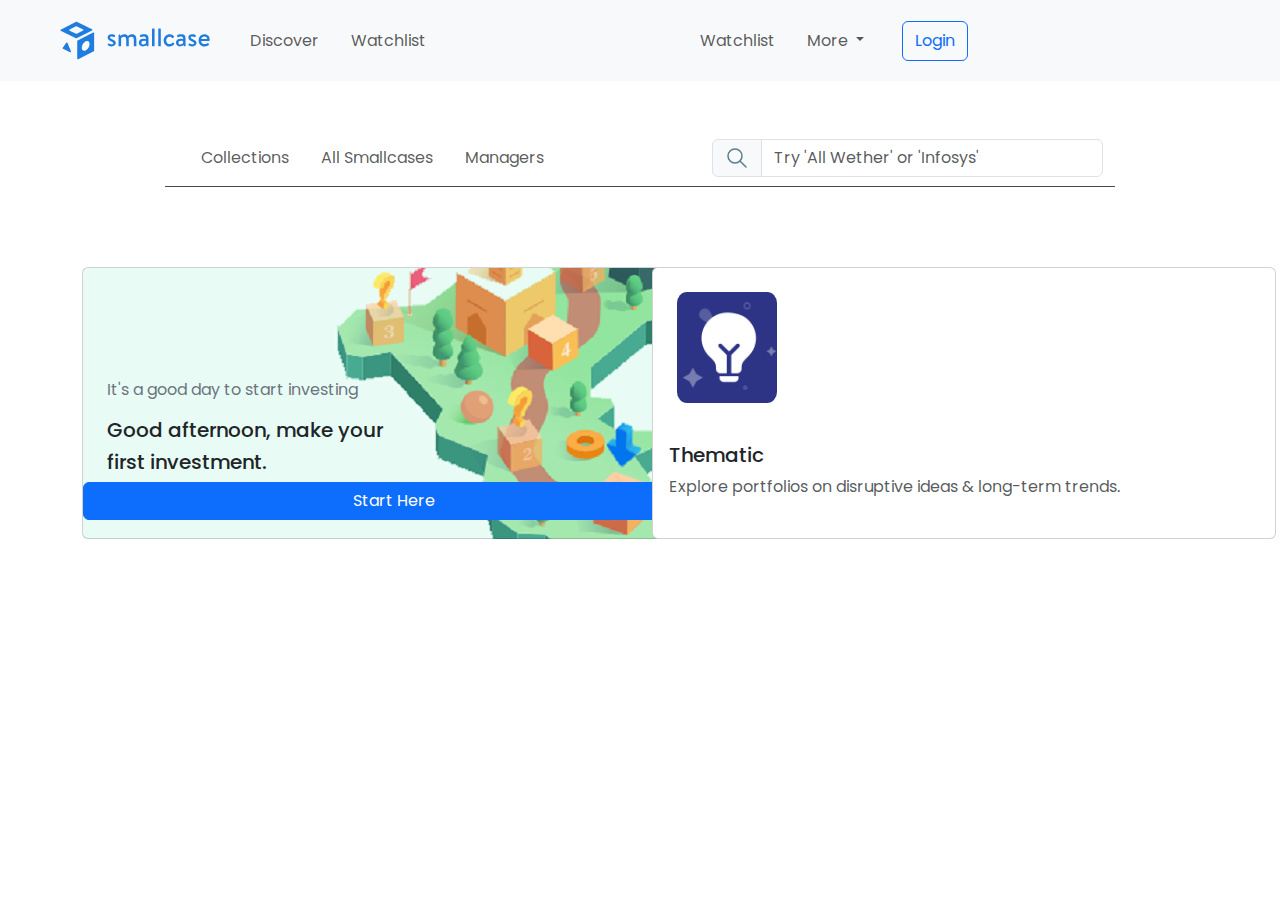
<file: Collection.html>
<!DOCTYPE html>
<html lang="en">

<head>
    <meta charset="UTF-8">
    <meta http-equiv="X-UA-Compatible" content="IE=edge">
    <meta name="viewport" content="width=device-width, initial-scale=1.0">
    <title>Choose Your Smallcase Collection | SmallCase</title>
    <!--Bootstrap Links-->

    <link href="https://cdn.jsdelivr.net/npm/bootstrap@5.1.3/dist/css/bootstrap.min.css" rel="stylesheet"
        integrity="sha384-1BmE4kWBq78iYhFldvKuhfTAU6auU8tT94WrHftjDbrCEXSU1oBoqyl2QvZ6jIW3" crossorigin="anonymous">
    <link rel="stylesheet" href="https://use.fontawesome.com/releases/v5.6.3/css/all.css"
        integrity="sha384-UHRtZLI+pbxtHCWp1t77Bi1L4ZtiqrqD80Kn4Z8NTSRyMA2Fd33n5dQ8lWUE00s/" crossorigin="anonymous">
    <script src="https://cdn.jsdelivr.net/npm/bootstrap@5.1.3/dist/js/bootstrap.bundle.min.js"
        integrity="sha384-ka7Sk0Gln4gmtz2MlQnikT1wXgYsOg+OMhuP+IlRH9sENBO0LRn5q+8nbTov4+1p"
        crossorigin="anonymous"></script>
    <script src="https://cdn.jsdelivr.net/npm/@popperjs/core@2.10.2/dist/umd/popper.min.js"
        integrity="sha384-7+zCNj/IqJ95wo16oMtfsKbZ9ccEh31eOz1HGyDuCQ6wgnyJNSYdrPa03rtR1zdB"
        crossorigin="anonymous"></script>
    <script src="https://cdn.jsdelivr.net/npm/bootstrap@5.1.3/dist/js/bootstrap.min.js"
        integrity="sha384-QJHtvGhmr9XOIpI6YVutG+2QOK9T+ZnN4kzFN1RtK3zEFEIsxhlmWl5/YESvpZ13"
        crossorigin="anonymous"></script>
    <script src="https://cdn.jsdelivr.net/npm/bootstrap@5.1.3/dist/js/bootstrap.bundle.min.js"></script>
    <link href="https://cdn.jsdelivr.net/npm/bootstrap@5.1.3/dist/css/bootstrap.min.css" rel="stylesheet">

    <!--Fav Icons-->

    <link rel="apple-touch-icon" sizes="180x180" href="FavIons/apple-touch-icon.png">
    <link rel="icon" type="image/png" sizes="32x32" href="FavIons/favicon-32x32.png">
    <link rel="icon" type="image/png" sizes="16x16" href="FavIons/favicon-16x16.png">
    <link rel="manifest" href="FavIons/site.webmanifest">
    <link rel="mask-icon" href="FavIons/safari-pinned-tab.svg" color="#5bbad5">
    <meta name="msapplication-TileColor" content="#da532c">
    <meta name="theme-color" content="#ffffff">


    <!--Linking of Css-->

    <link rel="stylesheet" href="Css/index.css">
    <link rel="stylesheet" href="Css/style.css">

    <!--Linking of javaScript-->

    <link rel="stylesheet" href="JavaScript/popper.min.js">

    <!--Linking of Font-Awesome-->

    <link rel="stylesheet" href="https://cdnjs.cloudflare.com/ajax/libs/font-awesome/5.15.2/css/all.min.css" />

</head>

<body>


    <!--NavBar-->

    <nav class="navbar navbar-expand-lg navbar-light fixed-top bg-light">
        <div class="container-fluid">
            <button class="navbar-toggler" type="button" data-bs-toggle="collapse" data-bs-target="#navbarTogglerDemo01"
                aria-controls="navbarTogglerDemo01" aria-expanded="false" aria-label="Toggle navigation">
                <span class="navbar-toggler-icon"></span>
            </button>
            <div class="collapse navbar-collapse" id="navbarTogglerDemo01">
                <a class="navbar-brand ms-5" href="https://www.smallcase.com/">
                    <!--Svg Icons-->

                    <?xml version="1.0" encoding="UTF-8"?>
                    <svg width="150px" height="55px" viewBox="0 0 386 98" version="1.1"
                        xmlns="http://www.w3.org/2000/svg" xmlns:xlink="http://www.w3.org/1999/xlink">
                        <!-- Generator: Sketch 52.5 (67469) - http://www.bohemiancoding.com/sketch -->
                        <title>smallcase_logo__standard_blue</title>
                        <desc>Created with Sketch.</desc>
                        <defs>
                            <polygon id="path-1" points="0 0 386.538462 0 386.538462 100 0 100"></polygon>
                        </defs>
                        <g id="Page-1" stroke="none" stroke-width="1" fill="none" fill-rule="evenodd">
                            <g id="_standard_blue" transform="translate(-1.000000, -1.000000)">
                                <g id="Group-3-Copy-6">
                                    <mask id="mask-2" fill="white">
                                        <use xlink:href="#path-1"></use>
                                    </mask>
                                    <g id="Clip-2"></g>
                                    <path
                                        d="M380.108022,46.3907979 C379.960817,42.7661349 377.039076,39.5742124 372.654601,39.5742124 C367.832238,39.5742124 365.055838,42.6200388 364.61795,46.3889486 L380.108022,46.3889486 L380.108022,46.3907979 Z M372.801806,34.0650946 C380.691253,34.0650946 386.538462,39.8645553 386.538462,47.840663 C386.538462,48.4231982 386.538462,49.434775 386.391256,49.871214 C386.391256,50.5942973 385.660821,51.1768324 385.075728,51.1768324 L364.178198,51.1768324 C364.178198,55.2379343 367.979443,59.297187 373.239695,59.297187 C376.746529,59.297187 378.792494,57.9934179 380.691253,56.8338956 C381.27821,56.3974566 381.863303,56.2513605 382.446533,56.9781424 L384.196224,59.7354753 C384.783181,60.3124625 384.930386,60.8912989 384.052746,61.7641769 C381.859576,63.6504811 377.914853,65.534936 372.801806,65.534936 C363.593104,65.534936 357.749622,58.4298569 357.749622,49.871214 C357.749622,41.3162698 363.596831,34.0650946 372.801806,34.0650946 Z M331.888114,62.4872602 C331.450226,62.1987666 331.00861,61.6180808 331.303021,60.8912989 L332.618549,58.1376647 C332.909233,57.5588282 333.786873,57.2703346 334.515445,57.7049243 C336.272589,58.7183505 338.460168,59.8778728 341.967003,59.8778728 C344.450856,59.8778728 345.913589,58.7146519 345.913589,56.9781424 C345.913589,54.9494408 343.575079,53.6438224 339.485014,51.7575182 C334.806129,49.7251179 331.303021,47.2636759 331.303021,42.3315452 C331.303021,38.5589369 333.930352,34.207492 341.238431,34.207492 C345.475701,34.207492 348.544647,35.5131104 350.003654,36.3841391 C350.735953,36.9629756 351.030363,37.8340043 350.588748,38.5589369 L349.567629,40.5876385 C349.129741,41.4586672 348.2521,41.4586672 347.667007,41.1701737 C345.622906,40.299145 343.575079,39.7221578 341.238431,39.7221578 C338.609237,39.7221578 337.440913,41.0240775 337.440913,42.3315452 C337.440913,44.2141508 339.628492,45.3736731 342.55396,46.6829901 C348.104895,49.0001853 352.345892,51.0307363 352.345892,56.5417034 C352.345892,61.1834911 348.2521,65.2445931 341.529114,65.2445931 C337.001161,65.534936 333.639668,63.6504811 331.884387,62.4872602 L331.888114,62.4872602 Z M310.696174,60.1663663 C313.766984,60.1663663 316.83593,57.9934179 317.71357,56.5435527 L317.71357,51.6114221 C317.273819,51.3210792 314.931581,50.5942973 312.160772,50.5942973 C308.65021,50.5942973 305.873811,52.4843001 305.873811,55.5264279 C306.021016,58.1376647 307.630955,60.1663663 310.696174,60.1663663 Z M311.722883,45.8101121 C314.788103,45.8101121 317.857049,46.6792915 317.857049,46.6792915 C318.004254,41.8951062 316.83593,39.8682539 313.034685,39.8682539 C309.527851,39.8682539 306.168221,40.8816801 304.562009,41.3162698 C303.684368,41.4586672 303.099275,40.8816801 302.808591,40.0106514 L302.221635,37.5455107 C302.078156,36.5302352 302.516045,36.0956455 303.24648,35.801604 C303.827847,35.6592065 308.068843,34.0650946 313.619779,34.0650946 C323.264506,34.0650946 324.142146,39.8645553 324.142146,47.2599772 L324.142146,63.2121928 C324.089972,63.9907556 323.463885,64.6121264 322.679412,64.6639073 L320.488106,64.6639073 C319.90115,64.6639073 319.610466,64.3754137 319.316056,63.6504811 L318.589347,61.6180808 C316.109222,64.0739749 312.738412,65.4332235 309.237167,65.3869906 C303.537163,65.3869906 299.445235,61.6180808 299.445235,55.3840305 C299.59244,50.0173101 303.976915,45.8138107 311.722883,45.8138107 L311.722883,45.8101121 Z M283.371932,34.0650946 C288.050818,34.0650946 291.555789,35.801604 294.332188,39.2820202 C294.917282,40.0106514 294.76635,40.8779814 294.041505,41.4586672 L291.702994,43.6371636 C290.825354,44.3602469 290.24026,43.7795611 289.800508,43.3449714 C288.488706,41.8951062 286.00299,40.299145 283.519137,40.299145 C278.406091,40.299145 274.310436,44.506343 274.310436,49.7251179 C274.310436,55.0918382 278.258885,59.297187 283.228454,59.297187 C287.173177,59.297187 288.779389,57.1242385 290.387465,55.5264279 C290.968832,54.9457421 291.702994,54.9457421 292.429702,55.3803318 L294.479393,56.9781424 C295.207965,57.5588282 295.500512,58.2837608 295.06076,59.1529402 C292.576908,62.9218499 288.488706,65.3869906 283.228454,65.3869906 C274.752051,65.3869906 267.736518,58.7183505 267.736518,49.7251179 C267.883723,41.0240775 275.042734,34.0650946 283.375659,34.0650946 L283.371932,34.0650946 Z M253.856385,20.7204172 C253.856385,19.9973339 254.439615,19.2724013 255.315392,19.2724013 L258.969431,19.2724013 C259.752041,19.3260315 260.374401,19.9437037 260.428439,20.7204172 L260.428439,63.3619875 C260.374401,64.138701 259.752041,64.7563732 258.969431,64.8100034 L255.319118,64.8100034 C254.512286,64.8100034 253.856385,64.1590435 253.856385,63.3582889 L253.856385,20.7204172 Z M237.781218,20.7204172 C237.781218,19.9973339 238.366312,19.2724013 239.242089,19.2724013 L242.896129,19.2724013 C243.678738,19.3260315 244.301099,19.9437037 244.355136,20.7204172 L244.355136,63.3619875 C244.301099,64.138701 243.678738,64.7563732 242.896129,64.8100034 L239.245816,64.8100034 C238.438983,64.8100034 237.781218,64.1590435 237.781218,63.3582889 L237.781218,20.7204172 Z M215.27934,60.1663663 C218.346423,60.1663663 221.413506,57.9934179 222.291146,56.5435527 L222.291146,51.6114221 C221.855121,51.3210792 219.514746,50.5942973 216.738347,50.5942973 C213.231512,50.5942973 210.456976,52.4843001 210.456976,55.5264279 C210.456976,58.1376647 212.063189,60.1663663 215.27934,60.1663663 Z M216.15698,45.8101121 C219.224063,45.8101121 222.291146,46.6792915 222.291146,46.6792915 C222.438351,41.8951062 221.270027,39.8682539 217.468782,39.8682539 C213.963811,39.8682539 210.604181,40.8816801 208.997969,41.3162698 C208.118466,41.4586672 207.533372,40.8816801 207.242689,40.0106514 L206.655732,37.5455107 C206.512253,36.5302352 206.946415,36.0956455 207.680577,35.801604 C208.263807,35.6592065 212.502941,34.0650946 218.053876,34.0650946 C227.698603,34.0650946 228.721585,39.8645553 228.721585,47.2599772 L228.721585,63.2121928 C228.667548,63.9907556 228.045187,64.6102771 227.260714,64.6639073 L225.067545,64.6639073 C224.484315,64.6639073 224.193632,64.3754137 223.755743,63.6504811 L223.021581,61.6180808 C220.541455,64.0739749 217.172509,65.4313742 213.673128,65.3869906 C207.97126,65.3869906 203.881196,61.6180808 203.881196,55.3840305 C204.028401,50.0173101 208.411012,45.8138107 216.15698,45.8138107 L216.15698,45.8101121 Z M151.861906,36.238043 C151.861906,35.5131104 152.443273,34.7900272 153.320913,34.7900272 L154.781784,34.7900272 C155.512219,34.7900272 155.953834,35.0785207 156.097312,35.6592065 L156.974953,38.268594 C157.55632,37.5455107 160.772471,34.0650946 166.61968,34.0650946 C171.002291,34.0650946 173.631486,35.801604 175.824655,38.8511291 C176.702295,37.9801004 180.20913,34.0650946 186.050749,34.0650946 C195.261314,34.0650946 197.597962,40.4452411 197.597962,48.2771021 L197.597962,63.3582889 C197.597962,64.1590435 196.94206,64.8100034 196.135228,64.8100034 L192.484915,64.8100034 C191.607274,64.8100034 191.020317,64.2293176 191.020317,63.3582889 L191.020317,47.9867592 C191.020317,43.2007246 189.123422,40.299145 185.031493,40.299145 C180.499813,40.299145 178.308508,43.3449714 177.723414,43.7795611 C177.870619,44.3602469 178.014097,46.2447018 178.014097,47.840663 L178.014097,63.3619875 C178.014097,64.0813722 177.430867,64.8100034 176.702295,64.8100034 L172.90105,64.8100034 C172.02341,64.8100034 171.442043,64.2293176 171.442043,63.3582889 L171.442043,47.9867592 C171.442043,43.0546285 169.686763,40.299145 165.447629,40.299145 C160.919676,40.299145 158.581165,43.6371636 158.290482,44.6542884 L158.290482,63.3582889 C158.238308,64.1368517 157.61222,64.7582225 156.827748,64.8100034 L153.177435,64.8100034 C152.368739,64.8100034 151.714701,64.1590435 151.714701,63.3582889 L151.714701,36.238043 L151.861906,36.238043 Z M124.24139,62.4872602 C123.805365,62.1987666 123.36375,61.6180808 123.65816,60.8912989 L124.971826,58.1376647 C125.266236,57.5588282 126.143876,57.2703346 126.874311,57.7049243 C128.624002,58.7183505 130.819035,59.8778728 134.324006,59.8778728 C136.809722,59.8778728 138.268729,58.7146519 138.268729,56.9781424 C138.268729,54.9494408 135.932081,53.6438224 131.840153,51.7575182 C127.164995,49.7251179 123.65816,47.2636759 123.65816,42.3315452 C123.65816,38.5589369 126.287354,34.207492 133.593571,34.207492 C137.830841,34.207492 140.90165,35.5131104 142.360657,36.3841391 C143.091093,36.9629756 143.385503,37.8340043 142.947614,38.5589369 L141.922769,40.5876385 C141.486744,41.4586672 140.610967,41.4586672 140.02401,41.1701737 C137.981772,40.299145 135.932081,39.7221578 133.593571,39.7221578 C130.96624,39.7221578 129.794189,41.0240775 129.794189,42.3315452 C129.794189,44.2141508 131.987358,45.3736731 134.910963,46.6829901 C140.463762,49.0001853 144.699168,51.0307363 144.699168,56.5417034 C144.699168,61.1834911 140.610967,65.2445931 133.884254,65.2445931 C129.358164,65.534936 125.996671,63.6504811 124.24139,62.4872602 Z M43.5711497,13.3786254 L60.3748877,21.4823361 C61.2059441,21.8836381 61.5543916,22.8767217 61.1481801,23.7015175 C60.9897949,24.0269974 60.7307885,24.2932992 60.4047014,24.4578885 L44.1040693,32.7391337 C43.6214602,32.9758464 43.0550002,32.9758464 42.5723912,32.7391337 L25.7705165,24.6391216 C24.9394601,24.2378197 24.5910126,23.2428867 24.9953607,22.4180909 C25.1537459,22.092611 25.4146157,21.8300079 25.7388395,21.6654186 L42.0394716,13.382324 C42.5220806,13.143762 43.0885406,13.1419127 43.5711497,13.3786254 Z M43.6922677,44.1549726 L83.4655865,23.9474768 C84.2854628,23.5276816 84.6096866,22.5272007 84.1848416,21.7098022 C84.0208664,21.3898702 83.7562699,21.1346643 83.4301827,20.9774723 L43.9997214,1.96463579 C43.5189757,1.72607379 42.9543791,1.72607379 42.4736334,1.96463579 L2.70031466,22.1628851 C1.87857497,22.5826802 1.5524878,23.5831611 1.97360609,24.3987103 C2.13944471,24.7204916 2.40590452,24.9812454 2.73385505,25.1384374 L42.1810866,44.1475754 C42.6562422,44.3805894 43.2152488,44.3805894 43.6922677,44.1475754 L43.6922677,44.1549726 Z M77.1134083,58.7146519 C76.8134081,65.610758 73.0363869,71.8928907 67.0661965,75.4287863 C61.530168,78.2526947 57.0394817,75.3585123 57.0432084,68.9469274 C57.3394819,62.0526705 61.1165031,55.7668392 67.0904202,52.2309436 C72.6245854,49.4070352 77.1134083,52.3141629 77.1134083,58.7109532 L77.1134083,58.7146519 Z M88.8525466,76.0631024 L88.8525466,31.1191313 C88.8450932,30.1907737 88.0811175,29.4436493 87.1457132,29.4510466 C86.87739,29.4528959 86.6127936,29.517622 86.3742841,29.639677 L46.2469279,50.1282692 C45.6860579,50.4093655 45.3338838,50.9789554 45.3320204,51.6021755 L45.3320204,96.5461466 C45.3394738,97.4745041 46.1034495,98.2216285 47.0388539,98.2142313 C47.307177,98.2123819 47.5717735,98.1476558 47.8102829,98.0256008 L87.9506827,77.538858 C88.5059625,77.2522137 88.8525466,76.6844731 88.8525466,76.0631024 Z M26.7990887,80.0095466 L8.73758581,71.3343967 C7.90466599,70.934944 7.5543552,69.9437097 7.95311323,69.1170646 C7.98851698,69.0486399 8.02578408,68.9820644 8.06864126,68.9191876 L17.1096411,55.6244418 C17.638834,54.8514269 18.6990832,54.6498513 19.4779657,55.1750575 C19.7518789,55.3599893 19.9661648,55.6188938 20.092873,55.9221819 L29.1357362,77.8772831 C29.5084073,78.7168734 29.1245561,79.6988612 28.2785928,80.0687248 C27.8015738,80.2776977 27.2537474,80.2536565 26.7990887,80.005848 L26.7990887,80.0095466 Z"
                                        id="Fill-1" fill="#1F7CE0" mask="url(#mask-2)"></path>
                                </g>
                            </g>
                        </g>
                    </svg>
                </a>
                <ul class="navbar-nav me-auto mb-2 mb-lg-0">
                    <li class="nav-item">
                        <a class="nav-link ms-3 " aria-current="page" href="Discover.html">Discover</a>
                    </li>
                    <li class="nav-item">
                        <a class="nav-link ms-3" aria-current="page" href="#">Watchlist</a>
                    </li>
                </ul>

                <form class="d-flex">
                    <ul class="navbar-nav me-auto mb-2 mb-lg-0">
                        <li class="nav-item">
                            <a class="nav-link ms-3 " aria-current="page" href="#">Watchlist</a>
                        </li>
                        <li class="nav-item dropdown">
                            <a class="nav-link dropdown-toggle ms-3" href="#" id="navbarDropdown" role="button"
                                data-bs-toggle="dropdown" aria-expanded="false">
                                More
                            </a>
                            <ul class="dropdown-menu" aria-labelledby="navbarDropdown">
                                <li>
                                    <h5 class="dropdown-header">Account</h5>
                                </li>
                                <li><a class="dropdown-item" href="#">Open Bank Account </a></li>
                                <li>
                                    <hr class="dropdown-divider">
                                </li>
                                <li>
                                    <h5 class="dropdown-header">Support</h5>
                                </li>
                                <li><a class="dropdown-item" href="#">FAQs</a></li>
                                <li><a class="dropdown-item" href="#">Chat with Us</a></li>
                                <li>
                                    <hr class="dropdown-divider">
                                </li>
                                <li>
                                    <h5 class="dropdown-header">Company</h5>
                                </li>
                                <li><a class="dropdown-item" href="#">Blog</a></li>
                                <li><a class="dropdown-item" href="#">Careers &nbsp;&nbsp;<button
                                            class="btn btn-success btn-sm">Hiring</button></a></li>
                                <li>
                                    <hr class="dropdown-divider">
                                </li>
                                <li>
                                    <h5 class="dropdown-header"><img src="Images/2.png" alt="" width="15px"
                                            height="15px">&nbsp;&nbsp;Made with &#9829; in India</h5>
                                </li>
                            </ul>
                        </li>
                        <button class="btn btn-outline-primary" id="b1" type="submit">Login</button>
                    </ul>
                </form>
            </div>
        </div>
    </nav>


    <!--header Section-->

    <div class="container" style="margin-top: 50px;">

    <nav class="navbar navbar-expand-lg navbar-light" id="navbar">
        <div class="container-fluid">
            <button class="navbar-toggler" type="button" data-bs-toggle="collapse" data-bs-target="#navbarTogglerDemo01"
                aria-controls="navbarTogglerDemo01" aria-expanded="false" aria-label="Toggle navigation">
                <span class="navbar-toggler-icon"></span>
            </button>
            <div class="collapse navbar-collapse" id="navbarTogglerDemo01">
                <ul class="navbar-nav me-auto mb-2 mb-lg-0">
                    <li class="nav-item">
                        <a class="nav-link ms-3 " aria-current="page" href="Collection.html">Collections</a>
                    </li>
                    <li class="nav-item">
                        <a class="nav-link ms-3" aria-current="page" href="#">All Smallcases</a>
                    </li>
                    <li class="nav-item">
                        <a class="nav-link ms-3" aria-current="page" href="#">Managers</a>
                    </li>
                </ul>

                <form class="d-flex">
                    <ul class="navbar-nav me-auto mb-2 mb-lg-0">
                        <li class="nav-item">
                            <!-- <a class="nav-link ms-3 " aria-current="page" href="#"> -->

                                <!--SVG Serch Icon and input text box-->

                                <div class="input-group ">
                                    <div class="input-group-text" id="btnGroupAddon"><svg xmlns="http://www.w3.org/2000/svg" class="icon icon-tabler icon-tabler-search" width="24" height="24" viewBox="0 0 24 24" stroke-width="1.5" stroke="#597e8d" fill="none" stroke-linecap="round" stroke-linejoin="round">
                                        <path stroke="none" d="M0 0h24v24H0z" fill="none"/>
                                        <circle cx="10" cy="10" r="7" />
                                        <line x1="21" y1="21" x2="15" y2="15" />
                                      </svg></div>
                                    <input type="text" class="form-control" placeholder="Try 'All Wether' or 'Infosys'"
                                        aria-label="Input group example" aria-describedby="btnGroupAddon">
                                </div>
                            <!-- </a> -->
                        </li>
                    </ul>
                </form>
            </div>
        </div>
    </nav>
</div>

<!-- Card Section -->

    <div class="container-lg ">
        <div class="row">
            <div class="col-6">
                <div class="card" style="width: 39rem; height: 17rem; background-image: url('Images/58.png'); background-repeat: no-repeat;">
                        <p class="text-secondary ms-4" style="margin-top: 110px;">It's a good day to start investing</p>
                        <h5 class="text-dark ms-4">Good afternoon, make your</h5> 
                        <h5 class="text-dark ms-4">first investment.</h5>
                        <input type="submit" value="Start Here" class="btn btn-primary">
                </div>
            </div>
            <div class="col-6">
                <div class="card" style="width: 39rem; height: 17rem;">
                    <img src="Images/27.png" class="img-fluid m-4" alt="..." width="100px" height="100px"
                        style="border-radius: 10%;">
                    <div class="card-body">
                        <h5 class="card-title">Thematic</h5>
                        <p class="card-text text-muted">Explore portfolios on disruptive ideas & long-term
                            trends.</p>
                    </div>
                </div>
            </div>
        </div>
































</body>
</html>
</file>
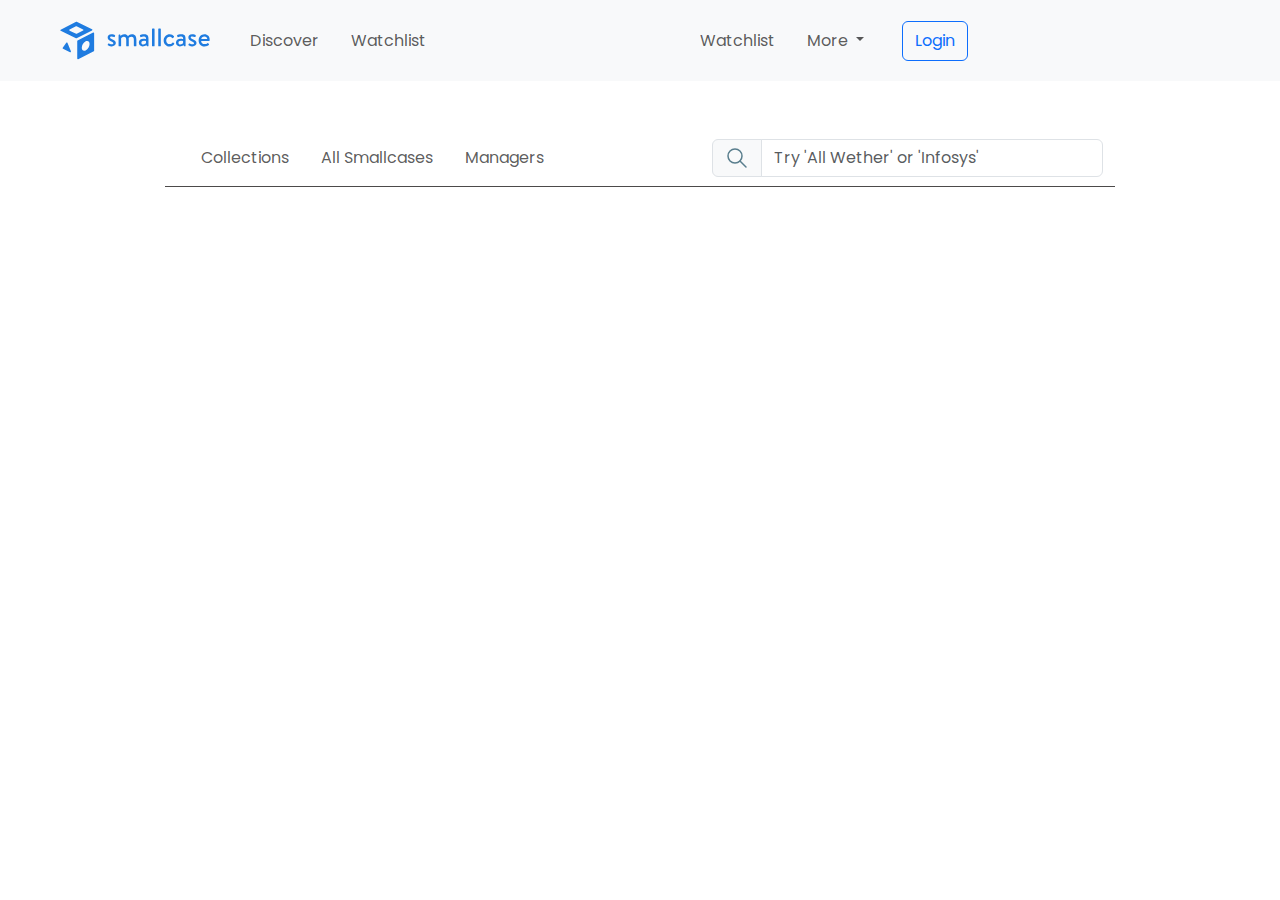
<file: Discover.html>
<!DOCTYPE html>
<html lang="en">

<head>
    <meta charset="UTF-8">
    <meta http-equiv="X-UA-Compatible" content="IE=edge">
    <meta name="viewport" content="width=device-width, initial-scale=1.0">
    <title>Choose Your Smallcase | SmallCase</title>
    <!--Bootstrap Links-->

    <link href="https://cdn.jsdelivr.net/npm/bootstrap@5.1.3/dist/css/bootstrap.min.css" rel="stylesheet"
        integrity="sha384-1BmE4kWBq78iYhFldvKuhfTAU6auU8tT94WrHftjDbrCEXSU1oBoqyl2QvZ6jIW3" crossorigin="anonymous">
    <link rel="stylesheet" href="https://use.fontawesome.com/releases/v5.6.3/css/all.css"
        integrity="sha384-UHRtZLI+pbxtHCWp1t77Bi1L4ZtiqrqD80Kn4Z8NTSRyMA2Fd33n5dQ8lWUE00s/" crossorigin="anonymous">
    <script src="https://cdn.jsdelivr.net/npm/bootstrap@5.1.3/dist/js/bootstrap.bundle.min.js"
        integrity="sha384-ka7Sk0Gln4gmtz2MlQnikT1wXgYsOg+OMhuP+IlRH9sENBO0LRn5q+8nbTov4+1p"
        crossorigin="anonymous"></script>
    <script src="https://cdn.jsdelivr.net/npm/@popperjs/core@2.10.2/dist/umd/popper.min.js"
        integrity="sha384-7+zCNj/IqJ95wo16oMtfsKbZ9ccEh31eOz1HGyDuCQ6wgnyJNSYdrPa03rtR1zdB"
        crossorigin="anonymous"></script>
    <script src="https://cdn.jsdelivr.net/npm/bootstrap@5.1.3/dist/js/bootstrap.min.js"
        integrity="sha384-QJHtvGhmr9XOIpI6YVutG+2QOK9T+ZnN4kzFN1RtK3zEFEIsxhlmWl5/YESvpZ13"
        crossorigin="anonymous"></script>
    <script src="https://cdn.jsdelivr.net/npm/bootstrap@5.1.3/dist/js/bootstrap.bundle.min.js"></script>
    <link href="https://cdn.jsdelivr.net/npm/bootstrap@5.1.3/dist/css/bootstrap.min.css" rel="stylesheet">

    <!--Fav Icons-->

    <link rel="apple-touch-icon" sizes="180x180" href="FavIons/apple-touch-icon.png">
    <link rel="icon" type="image/png" sizes="32x32" href="FavIons/favicon-32x32.png">
    <link rel="icon" type="image/png" sizes="16x16" href="FavIons/favicon-16x16.png">
    <link rel="manifest" href="FavIons/site.webmanifest">
    <link rel="mask-icon" href="FavIons/safari-pinned-tab.svg" color="#5bbad5">
    <meta name="msapplication-TileColor" content="#da532c">
    <meta name="theme-color" content="#ffffff">


    <!--Linking of Css-->

    <link rel="stylesheet" href="Css/index.css">
    <link rel="stylesheet" href="Css/style.css">

    <!--Linking of javaScript-->

    <link rel="stylesheet" href="JavaScript/popper.min.js">

    <!--Linking of Font-Awesome-->

    <link rel="stylesheet" href="https://cdnjs.cloudflare.com/ajax/libs/font-awesome/5.15.2/css/all.min.css" />

</head>

<body>


    <!--NavBar-->

    <nav class="navbar navbar-expand-lg navbar-light fixed-top bg-light">
        <div class="container-fluid">
            <button class="navbar-toggler" type="button" data-bs-toggle="collapse" data-bs-target="#navbarTogglerDemo01"
                aria-controls="navbarTogglerDemo01" aria-expanded="false" aria-label="Toggle navigation">
                <span class="navbar-toggler-icon"></span>
            </button>
            <div class="collapse navbar-collapse" id="navbarTogglerDemo01">
                <a class="navbar-brand ms-5" href="https://www.smallcase.com/">
                    <!--Svg Icons-->

                    <?xml version="1.0" encoding="UTF-8"?>
                    <svg width="150px" height="55px" viewBox="0 0 386 98" version="1.1"
                        xmlns="http://www.w3.org/2000/svg" xmlns:xlink="http://www.w3.org/1999/xlink">
                        <!-- Generator: Sketch 52.5 (67469) - http://www.bohemiancoding.com/sketch -->
                        <title>smallcase_logo__standard_blue</title>
                        <desc>Created with Sketch.</desc>
                        <defs>
                            <polygon id="path-1" points="0 0 386.538462 0 386.538462 100 0 100"></polygon>
                        </defs>
                        <g id="Page-1" stroke="none" stroke-width="1" fill="none" fill-rule="evenodd">
                            <g id="_standard_blue" transform="translate(-1.000000, -1.000000)">
                                <g id="Group-3-Copy-6">
                                    <mask id="mask-2" fill="white">
                                        <use xlink:href="#path-1"></use>
                                    </mask>
                                    <g id="Clip-2"></g>
                                    <path
                                        d="M380.108022,46.3907979 C379.960817,42.7661349 377.039076,39.5742124 372.654601,39.5742124 C367.832238,39.5742124 365.055838,42.6200388 364.61795,46.3889486 L380.108022,46.3889486 L380.108022,46.3907979 Z M372.801806,34.0650946 C380.691253,34.0650946 386.538462,39.8645553 386.538462,47.840663 C386.538462,48.4231982 386.538462,49.434775 386.391256,49.871214 C386.391256,50.5942973 385.660821,51.1768324 385.075728,51.1768324 L364.178198,51.1768324 C364.178198,55.2379343 367.979443,59.297187 373.239695,59.297187 C376.746529,59.297187 378.792494,57.9934179 380.691253,56.8338956 C381.27821,56.3974566 381.863303,56.2513605 382.446533,56.9781424 L384.196224,59.7354753 C384.783181,60.3124625 384.930386,60.8912989 384.052746,61.7641769 C381.859576,63.6504811 377.914853,65.534936 372.801806,65.534936 C363.593104,65.534936 357.749622,58.4298569 357.749622,49.871214 C357.749622,41.3162698 363.596831,34.0650946 372.801806,34.0650946 Z M331.888114,62.4872602 C331.450226,62.1987666 331.00861,61.6180808 331.303021,60.8912989 L332.618549,58.1376647 C332.909233,57.5588282 333.786873,57.2703346 334.515445,57.7049243 C336.272589,58.7183505 338.460168,59.8778728 341.967003,59.8778728 C344.450856,59.8778728 345.913589,58.7146519 345.913589,56.9781424 C345.913589,54.9494408 343.575079,53.6438224 339.485014,51.7575182 C334.806129,49.7251179 331.303021,47.2636759 331.303021,42.3315452 C331.303021,38.5589369 333.930352,34.207492 341.238431,34.207492 C345.475701,34.207492 348.544647,35.5131104 350.003654,36.3841391 C350.735953,36.9629756 351.030363,37.8340043 350.588748,38.5589369 L349.567629,40.5876385 C349.129741,41.4586672 348.2521,41.4586672 347.667007,41.1701737 C345.622906,40.299145 343.575079,39.7221578 341.238431,39.7221578 C338.609237,39.7221578 337.440913,41.0240775 337.440913,42.3315452 C337.440913,44.2141508 339.628492,45.3736731 342.55396,46.6829901 C348.104895,49.0001853 352.345892,51.0307363 352.345892,56.5417034 C352.345892,61.1834911 348.2521,65.2445931 341.529114,65.2445931 C337.001161,65.534936 333.639668,63.6504811 331.884387,62.4872602 L331.888114,62.4872602 Z M310.696174,60.1663663 C313.766984,60.1663663 316.83593,57.9934179 317.71357,56.5435527 L317.71357,51.6114221 C317.273819,51.3210792 314.931581,50.5942973 312.160772,50.5942973 C308.65021,50.5942973 305.873811,52.4843001 305.873811,55.5264279 C306.021016,58.1376647 307.630955,60.1663663 310.696174,60.1663663 Z M311.722883,45.8101121 C314.788103,45.8101121 317.857049,46.6792915 317.857049,46.6792915 C318.004254,41.8951062 316.83593,39.8682539 313.034685,39.8682539 C309.527851,39.8682539 306.168221,40.8816801 304.562009,41.3162698 C303.684368,41.4586672 303.099275,40.8816801 302.808591,40.0106514 L302.221635,37.5455107 C302.078156,36.5302352 302.516045,36.0956455 303.24648,35.801604 C303.827847,35.6592065 308.068843,34.0650946 313.619779,34.0650946 C323.264506,34.0650946 324.142146,39.8645553 324.142146,47.2599772 L324.142146,63.2121928 C324.089972,63.9907556 323.463885,64.6121264 322.679412,64.6639073 L320.488106,64.6639073 C319.90115,64.6639073 319.610466,64.3754137 319.316056,63.6504811 L318.589347,61.6180808 C316.109222,64.0739749 312.738412,65.4332235 309.237167,65.3869906 C303.537163,65.3869906 299.445235,61.6180808 299.445235,55.3840305 C299.59244,50.0173101 303.976915,45.8138107 311.722883,45.8138107 L311.722883,45.8101121 Z M283.371932,34.0650946 C288.050818,34.0650946 291.555789,35.801604 294.332188,39.2820202 C294.917282,40.0106514 294.76635,40.8779814 294.041505,41.4586672 L291.702994,43.6371636 C290.825354,44.3602469 290.24026,43.7795611 289.800508,43.3449714 C288.488706,41.8951062 286.00299,40.299145 283.519137,40.299145 C278.406091,40.299145 274.310436,44.506343 274.310436,49.7251179 C274.310436,55.0918382 278.258885,59.297187 283.228454,59.297187 C287.173177,59.297187 288.779389,57.1242385 290.387465,55.5264279 C290.968832,54.9457421 291.702994,54.9457421 292.429702,55.3803318 L294.479393,56.9781424 C295.207965,57.5588282 295.500512,58.2837608 295.06076,59.1529402 C292.576908,62.9218499 288.488706,65.3869906 283.228454,65.3869906 C274.752051,65.3869906 267.736518,58.7183505 267.736518,49.7251179 C267.883723,41.0240775 275.042734,34.0650946 283.375659,34.0650946 L283.371932,34.0650946 Z M253.856385,20.7204172 C253.856385,19.9973339 254.439615,19.2724013 255.315392,19.2724013 L258.969431,19.2724013 C259.752041,19.3260315 260.374401,19.9437037 260.428439,20.7204172 L260.428439,63.3619875 C260.374401,64.138701 259.752041,64.7563732 258.969431,64.8100034 L255.319118,64.8100034 C254.512286,64.8100034 253.856385,64.1590435 253.856385,63.3582889 L253.856385,20.7204172 Z M237.781218,20.7204172 C237.781218,19.9973339 238.366312,19.2724013 239.242089,19.2724013 L242.896129,19.2724013 C243.678738,19.3260315 244.301099,19.9437037 244.355136,20.7204172 L244.355136,63.3619875 C244.301099,64.138701 243.678738,64.7563732 242.896129,64.8100034 L239.245816,64.8100034 C238.438983,64.8100034 237.781218,64.1590435 237.781218,63.3582889 L237.781218,20.7204172 Z M215.27934,60.1663663 C218.346423,60.1663663 221.413506,57.9934179 222.291146,56.5435527 L222.291146,51.6114221 C221.855121,51.3210792 219.514746,50.5942973 216.738347,50.5942973 C213.231512,50.5942973 210.456976,52.4843001 210.456976,55.5264279 C210.456976,58.1376647 212.063189,60.1663663 215.27934,60.1663663 Z M216.15698,45.8101121 C219.224063,45.8101121 222.291146,46.6792915 222.291146,46.6792915 C222.438351,41.8951062 221.270027,39.8682539 217.468782,39.8682539 C213.963811,39.8682539 210.604181,40.8816801 208.997969,41.3162698 C208.118466,41.4586672 207.533372,40.8816801 207.242689,40.0106514 L206.655732,37.5455107 C206.512253,36.5302352 206.946415,36.0956455 207.680577,35.801604 C208.263807,35.6592065 212.502941,34.0650946 218.053876,34.0650946 C227.698603,34.0650946 228.721585,39.8645553 228.721585,47.2599772 L228.721585,63.2121928 C228.667548,63.9907556 228.045187,64.6102771 227.260714,64.6639073 L225.067545,64.6639073 C224.484315,64.6639073 224.193632,64.3754137 223.755743,63.6504811 L223.021581,61.6180808 C220.541455,64.0739749 217.172509,65.4313742 213.673128,65.3869906 C207.97126,65.3869906 203.881196,61.6180808 203.881196,55.3840305 C204.028401,50.0173101 208.411012,45.8138107 216.15698,45.8138107 L216.15698,45.8101121 Z M151.861906,36.238043 C151.861906,35.5131104 152.443273,34.7900272 153.320913,34.7900272 L154.781784,34.7900272 C155.512219,34.7900272 155.953834,35.0785207 156.097312,35.6592065 L156.974953,38.268594 C157.55632,37.5455107 160.772471,34.0650946 166.61968,34.0650946 C171.002291,34.0650946 173.631486,35.801604 175.824655,38.8511291 C176.702295,37.9801004 180.20913,34.0650946 186.050749,34.0650946 C195.261314,34.0650946 197.597962,40.4452411 197.597962,48.2771021 L197.597962,63.3582889 C197.597962,64.1590435 196.94206,64.8100034 196.135228,64.8100034 L192.484915,64.8100034 C191.607274,64.8100034 191.020317,64.2293176 191.020317,63.3582889 L191.020317,47.9867592 C191.020317,43.2007246 189.123422,40.299145 185.031493,40.299145 C180.499813,40.299145 178.308508,43.3449714 177.723414,43.7795611 C177.870619,44.3602469 178.014097,46.2447018 178.014097,47.840663 L178.014097,63.3619875 C178.014097,64.0813722 177.430867,64.8100034 176.702295,64.8100034 L172.90105,64.8100034 C172.02341,64.8100034 171.442043,64.2293176 171.442043,63.3582889 L171.442043,47.9867592 C171.442043,43.0546285 169.686763,40.299145 165.447629,40.299145 C160.919676,40.299145 158.581165,43.6371636 158.290482,44.6542884 L158.290482,63.3582889 C158.238308,64.1368517 157.61222,64.7582225 156.827748,64.8100034 L153.177435,64.8100034 C152.368739,64.8100034 151.714701,64.1590435 151.714701,63.3582889 L151.714701,36.238043 L151.861906,36.238043 Z M124.24139,62.4872602 C123.805365,62.1987666 123.36375,61.6180808 123.65816,60.8912989 L124.971826,58.1376647 C125.266236,57.5588282 126.143876,57.2703346 126.874311,57.7049243 C128.624002,58.7183505 130.819035,59.8778728 134.324006,59.8778728 C136.809722,59.8778728 138.268729,58.7146519 138.268729,56.9781424 C138.268729,54.9494408 135.932081,53.6438224 131.840153,51.7575182 C127.164995,49.7251179 123.65816,47.2636759 123.65816,42.3315452 C123.65816,38.5589369 126.287354,34.207492 133.593571,34.207492 C137.830841,34.207492 140.90165,35.5131104 142.360657,36.3841391 C143.091093,36.9629756 143.385503,37.8340043 142.947614,38.5589369 L141.922769,40.5876385 C141.486744,41.4586672 140.610967,41.4586672 140.02401,41.1701737 C137.981772,40.299145 135.932081,39.7221578 133.593571,39.7221578 C130.96624,39.7221578 129.794189,41.0240775 129.794189,42.3315452 C129.794189,44.2141508 131.987358,45.3736731 134.910963,46.6829901 C140.463762,49.0001853 144.699168,51.0307363 144.699168,56.5417034 C144.699168,61.1834911 140.610967,65.2445931 133.884254,65.2445931 C129.358164,65.534936 125.996671,63.6504811 124.24139,62.4872602 Z M43.5711497,13.3786254 L60.3748877,21.4823361 C61.2059441,21.8836381 61.5543916,22.8767217 61.1481801,23.7015175 C60.9897949,24.0269974 60.7307885,24.2932992 60.4047014,24.4578885 L44.1040693,32.7391337 C43.6214602,32.9758464 43.0550002,32.9758464 42.5723912,32.7391337 L25.7705165,24.6391216 C24.9394601,24.2378197 24.5910126,23.2428867 24.9953607,22.4180909 C25.1537459,22.092611 25.4146157,21.8300079 25.7388395,21.6654186 L42.0394716,13.382324 C42.5220806,13.143762 43.0885406,13.1419127 43.5711497,13.3786254 Z M43.6922677,44.1549726 L83.4655865,23.9474768 C84.2854628,23.5276816 84.6096866,22.5272007 84.1848416,21.7098022 C84.0208664,21.3898702 83.7562699,21.1346643 83.4301827,20.9774723 L43.9997214,1.96463579 C43.5189757,1.72607379 42.9543791,1.72607379 42.4736334,1.96463579 L2.70031466,22.1628851 C1.87857497,22.5826802 1.5524878,23.5831611 1.97360609,24.3987103 C2.13944471,24.7204916 2.40590452,24.9812454 2.73385505,25.1384374 L42.1810866,44.1475754 C42.6562422,44.3805894 43.2152488,44.3805894 43.6922677,44.1475754 L43.6922677,44.1549726 Z M77.1134083,58.7146519 C76.8134081,65.610758 73.0363869,71.8928907 67.0661965,75.4287863 C61.530168,78.2526947 57.0394817,75.3585123 57.0432084,68.9469274 C57.3394819,62.0526705 61.1165031,55.7668392 67.0904202,52.2309436 C72.6245854,49.4070352 77.1134083,52.3141629 77.1134083,58.7109532 L77.1134083,58.7146519 Z M88.8525466,76.0631024 L88.8525466,31.1191313 C88.8450932,30.1907737 88.0811175,29.4436493 87.1457132,29.4510466 C86.87739,29.4528959 86.6127936,29.517622 86.3742841,29.639677 L46.2469279,50.1282692 C45.6860579,50.4093655 45.3338838,50.9789554 45.3320204,51.6021755 L45.3320204,96.5461466 C45.3394738,97.4745041 46.1034495,98.2216285 47.0388539,98.2142313 C47.307177,98.2123819 47.5717735,98.1476558 47.8102829,98.0256008 L87.9506827,77.538858 C88.5059625,77.2522137 88.8525466,76.6844731 88.8525466,76.0631024 Z M26.7990887,80.0095466 L8.73758581,71.3343967 C7.90466599,70.934944 7.5543552,69.9437097 7.95311323,69.1170646 C7.98851698,69.0486399 8.02578408,68.9820644 8.06864126,68.9191876 L17.1096411,55.6244418 C17.638834,54.8514269 18.6990832,54.6498513 19.4779657,55.1750575 C19.7518789,55.3599893 19.9661648,55.6188938 20.092873,55.9221819 L29.1357362,77.8772831 C29.5084073,78.7168734 29.1245561,79.6988612 28.2785928,80.0687248 C27.8015738,80.2776977 27.2537474,80.2536565 26.7990887,80.005848 L26.7990887,80.0095466 Z"
                                        id="Fill-1" fill="#1F7CE0" mask="url(#mask-2)"></path>
                                </g>
                            </g>
                        </g>
                    </svg>
                </a>
                <ul class="navbar-nav me-auto mb-2 mb-lg-0">
                    <li class="nav-item">
                        <a class="nav-link ms-3 " aria-current="page" href="Discover.html">Discover</a>
                    </li>
                    <li class="nav-item">
                        <a class="nav-link ms-3" aria-current="page" href="#">Watchlist</a>
                    </li>
                </ul>

                <form class="d-flex">
                    <ul class="navbar-nav me-auto mb-2 mb-lg-0">
                        <li class="nav-item">
                            <a class="nav-link ms-3 " aria-current="page" href="#">Watchlist</a>
                        </li>
                        <li class="nav-item dropdown">
                            <a class="nav-link dropdown-toggle ms-3" href="#" id="navbarDropdown" role="button"
                                data-bs-toggle="dropdown" aria-expanded="false">
                                More
                            </a>
                            <ul class="dropdown-menu" aria-labelledby="navbarDropdown">
                                <li>
                                    <h5 class="dropdown-header">Account</h5>
                                </li>
                                <li><a class="dropdown-item" href="#">Open Bank Account </a></li>
                                <li>
                                    <hr class="dropdown-divider">
                                </li>
                                <li>
                                    <h5 class="dropdown-header">Support</h5>
                                </li>
                                <li><a class="dropdown-item" href="#">FAQs</a></li>
                                <li><a class="dropdown-item" href="#">Chat with Us</a></li>
                                <li>
                                    <hr class="dropdown-divider">
                                </li>
                                <li>
                                    <h5 class="dropdown-header">Company</h5>
                                </li>
                                <li><a class="dropdown-item" href="#">Blog</a></li>
                                <li><a class="dropdown-item" href="#">Careers &nbsp;&nbsp;<button
                                            class="btn btn-success btn-sm">Hiring</button></a></li>
                                <li>
                                    <hr class="dropdown-divider">
                                </li>
                                <li>
                                    <h5 class="dropdown-header"><img src="Images/2.png" alt="" width="15px"
                                            height="15px">&nbsp;&nbsp;Made with &#9829; in India</h5>
                                </li>
                            </ul>
                        </li>
                        <button class="btn btn-outline-primary" id="b1" type="submit">Login</button>
                    </ul>
                </form>
            </div>
        </div>
    </nav>


    <!--header Section-->

    <div class="container" style="margin-top: 50px;">

    <nav class="navbar navbar-expand-lg navbar-light" id="navbar">
        <div class="container-fluid">
            <button class="navbar-toggler" type="button" data-bs-toggle="collapse" data-bs-target="#navbarTogglerDemo01"
                aria-controls="navbarTogglerDemo01" aria-expanded="false" aria-label="Toggle navigation">
                <span class="navbar-toggler-icon"></span>
            </button>
            <div class="collapse navbar-collapse" id="navbarTogglerDemo01">
                <ul class="navbar-nav me-auto mb-2 mb-lg-0">
                    <li class="nav-item">
                        <a class="nav-link ms-3 " aria-current="page" href="Collection.html">Collections</a>
                    </li>
                    <li class="nav-item">
                        <a class="nav-link ms-3" aria-current="page" href="#">All Smallcases</a>
                    </li>
                    <li class="nav-item">
                        <a class="nav-link ms-3" aria-current="page" href="#">Managers</a>
                    </li>
                </ul>

                <form class="d-flex">
                    <ul class="navbar-nav me-auto mb-2 mb-lg-0">
                        <li class="nav-item">
                            <!-- <a class="nav-link ms-3 " aria-current="page" href="#"> -->

                                <!--SVG Serch Icon and input text box-->

                                <div class="input-group ">
                                    <div class="input-group-text" id="btnGroupAddon"><svg xmlns="http://www.w3.org/2000/svg" class="icon icon-tabler icon-tabler-search" width="24" height="24" viewBox="0 0 24 24" stroke-width="1.5" stroke="#597e8d" fill="none" stroke-linecap="round" stroke-linejoin="round">
                                        <path stroke="none" d="M0 0h24v24H0z" fill="none"/>
                                        <circle cx="10" cy="10" r="7" />
                                        <line x1="21" y1="21" x2="15" y2="15" />
                                      </svg></div>
                                    <input type="text" class="form-control" placeholder="Try 'All Wether' or 'Infosys'"
                                        aria-label="Input group example" aria-describedby="btnGroupAddon">
                                </div>
                            <!-- </a> -->
                        </li>
                    </ul>
                </form>
            </div>
        </div>
    </nav>
</div>


































</body>
</html>
</file>
<file: Css/index.css>
#b1{
    margin-right: 300px;
    margin-left: 30px;
}
body{
    font-family: Graphik Web Regular,sans-serif;
}
#btn {
    width: 59px;
    height: 38px;
    padding: 10px 16px;
    border-radius: 50%;
    background-color: white;
    box-shadow: 0 0 0px coral;
    text-align: center;
    align-items: center;
    margin-left: 8px;
  }
  #cont{
      margin-top: 250px;
  }
  #video{
      margin-top: -80px;
  }
  #row{
      margin-top: -90px;
  }
  #row img{
     
      border-radius: 10%;
  }

#sp:hover{
    color: rgb(67, 111, 235);
  }
#sp1:hover{
    color: rgb(67, 111, 235);
}
#sp2:hover{
    color: rgb(67, 111, 235);
}
#sp3:hover{
    color: rgb(67, 111, 235);
}

#tr:hover{
    border: 1px solid rgb(67, 111, 235);
}
#tr1:hover{
    border: 1px solid coral;
}
#tr2:hover{
    border: 1px solid rgb(52, 250, 52);
}
#tr3:hover{
    border: 1px solid rgb(234, 234, 53);
}
#button{
    background-color: white;
}
#h6:hover{
    color: rgb(67, 111, 235);

}
#ahref a{
text-decoration: none;
}
#ahref a:hover{
    text-decoration:underline;
    color: rgb(76, 74, 74);
    }
.footer{
    margin-top: 80px;
    border-top:1px solid rgb(76, 74, 74);
    width: 1518px;
    height: 40px;
    align-items: center;
    margin-left: -135px;
}
#foot{
    margin-top: 280px;
    border-top:1px solid rgb(76, 74, 74);
    margin-left: -40px;
    width: 1300px;
}

#navbar{
    border-bottom: 1px solid rgb(76, 74, 74);
}
#navbar a:hover{
text-decoration: underline;
color: #0275d8;
}
.button{
    width: 30px;
}
</file>
<file: Css/style.css>
/* Google Font CDN Link */
@import url('https://fonts.googleapis.com/css2?family=Poppins:wght@200;300;400;500;600;700&display=swap');
*{
  margin: 0;
  padding: 0;
  box-sizing: border-box;
  font-family: 'Poppins',sans-serif;
}
::selection{
  background:	#FF676D;
  color: #fff;
}
.container{
  max-width: 950px;
  width: 100%;
  overflow: hidden;
  padding: 80px 0;
}
.container .main-card{
  display: flex;
  justify-content: space-evenly;
  width: 300%;
  transition: 1s;
}
#two:checked ~ .main-card{
  margin-left: -100%;
}
.container .main-card .cards{
  width: calc(100% / 2 - 10px);
  display: flex;
  flex-wrap: wrap;
  margin: 0 20px;
  justify-content: space-between;
}
.main-card .cards .card{
  width: calc(100% / 3 - 10px);
  background: #fff;
  border-radius: 12px;
  padding: 30px;
  box-shadow: 0 5px 10px rgba(0, 0, 0, 0.25);
  transition: all 0.4s ease;
}
.main-card .cards .card:hover{
  transform: translateY(-15px);
}
.cards .card .content{
  width: 100%;
  display: flex;
  flex-direction: column;
  justify-content: center;
  align-items: center;
  text-align: center;
}
.cards .card .content .img{
  height: 130px;
  width: 130px;
  border-radius: 50%;
  padding: 3px;
  background: rgb(67, 111, 235);
  margin-bottom: 14px;
}
.card .content .img img{
  height: 100%;
  width: 100%;
  border: 3px solid #ffff;
  border-radius: 50%;
  object-fit: cover;
}
.card .content .name{
  font-size: 20px;
  font-weight: 500;
}
.card .content .job{
  font-size: 20px;
  color: #FF676D;
}
.card .content .media-icons{
  margin-top: 10px;
  display: flex;

}
.media-icons a{
  text-align: center;
  line-height: 33px;
  height: 35px;
  width: 35px;
  margin: 0 4px;
  font-size: 14px;
  color: #FFF;
  border-radius: 50%;
  border: 2px solid transparent;
  background: #FF676D;
  transition: all 0.3s ease;
}
.media-icons a:hover{
  color: #FF676D;
  background-color: #fff;
  border-color: #FF676D;
}
 .container .button{
  width: 100%;
  display: flex;
  justify-content: center;
  margin: 20px;
}
.button label{
  height: 15px;
  width: 15px;
  border-radius: 20px;
  background: rgb(67, 111, 235);
  margin: 0 4px;
  cursor: pointer;
  transition: all 0.5s ease;
}
.button label.active{
  width: 35px;
}
#one:checked ~ .button .one{
  width: 35px;
}
#one:checked ~ .button .two{
  width: 15px;
}
#two:checked ~ .button .one{
  width: 15px;
}
#two:checked ~ .button .two{
  width: 35px;
}
input[type="radio"]{
  display: none;
}
@media (max-width: 768px) {
  .main-card .cards .card{
    margin: 20px 0 10px 0;
    width: calc(100% / 2 - 10px);
  }
}
@media (max-width: 600px) {
  .main-card .cards .card{
    width: 100%;
  }
}

.card:hover{
  transform: translateY(-4px);
}
</file>
